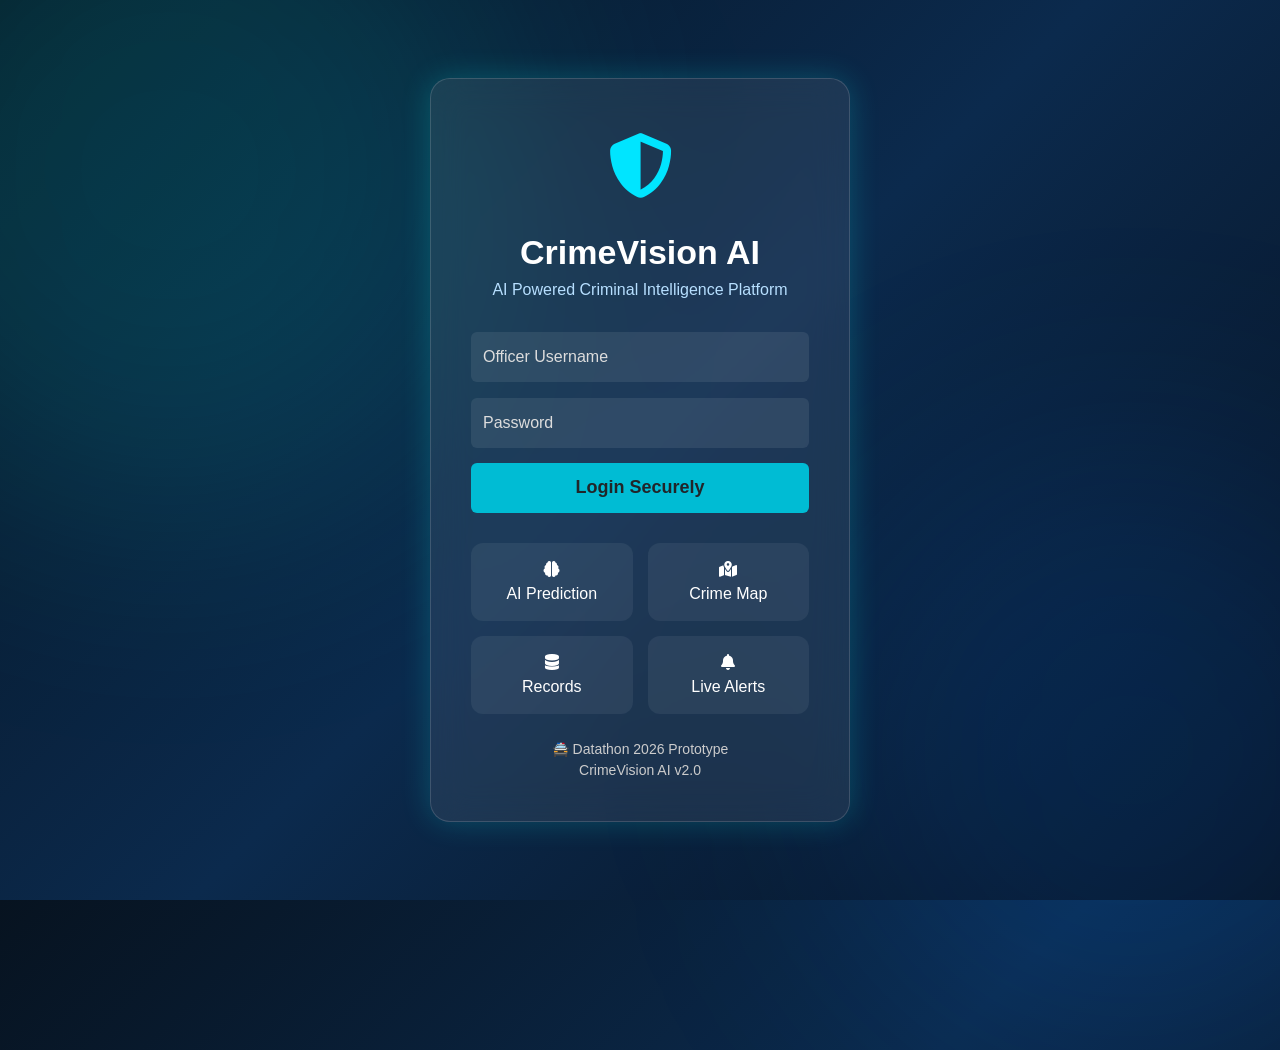
<file: index.html>
<!DOCTYPE html>
<html lang="en">

<head>
    <meta charset="UTF-8">
    <meta name="viewport" content="width=device-width, initial-scale=1.0">
    <title>CrimeVision AI - Login</title>

    <link href="https://cdn.jsdelivr.net/npm/bootstrap@5.3.3/dist/css/bootstrap.min.css" rel="stylesheet">
    <link rel="stylesheet" href="https://cdnjs.cloudflare.com/ajax/libs/font-awesome/6.5.2/css/all.min.css">

    <style>
        * {
            margin: 0;
            padding: 0;
            box-sizing: border-box;
            font-family: 'Segoe UI', sans-serif;
        }

        body {

            height: 100vh;
            display: flex;
            justify-content: center;
            align-items: center;
            background: linear-gradient(135deg, #071320, #0b2a4d, #08111f);
            overflow: hidden;

        }

        body::before {

            content: '';
            position: absolute;
            width: 700px;
            height: 700px;
            background: #00ffff22;
            border-radius: 50%;
            left: -180px;
            top: -180px;
            filter: blur(120px);

        }

        body::after {

            content: '';
            position: absolute;
            width: 600px;
            height: 600px;
            background: #0077ff22;
            border-radius: 50%;
            right: -150px;
            bottom: -150px;
            filter: blur(120px);

        }

        .login-card {

            position: relative;
            width: 420px;
            padding: 40px;
            background: rgba(255, 255, 255, .08);
            backdrop-filter: blur(18px);
            border-radius: 20px;
            border: 1px solid rgba(255, 255, 255, .15);
            box-shadow: 0 0 30px rgba(0, 255, 255, .2);
            z-index: 10;

        }

        .logo {

            font-size: 65px;
            text-align: center;
            color: #00e5ff;

        }

        .title {

            text-align: center;
            font-size: 34px;
            font-weight: bold;
            color: white;
            margin-top: 10px;

        }

        .subtitle {

            text-align: center;
            color: #b7dfff;
            margin-bottom: 30px;

        }

        .form-control {

            background: #ffffff15;
            border: none;
            color: white;
            height: 50px;

        }

        .form-control::placeholder {

            color: #ddd;

        }

        .form-control:focus {

            background: #ffffff20;
            color: white;
            box-shadow: 0 0 10px #00e5ff;
            border: none;

        }

        .btn-login {

            width: 100%;
            height: 50px;
            background: #00bcd4;
            border: none;
            font-size: 18px;
            font-weight: bold;
            margin-top: 15px;

        }

        .btn-login:hover {

            background: #0097a7;

        }

        .features {

            margin-top: 30px;
            display: grid;
            grid-template-columns: 1fr 1fr;
            gap: 15px;

        }

        .feature {

            background: #ffffff10;
            padding: 15px;
            border-radius: 12px;
            text-align: center;
            color: white;

        }

        .footer {

            margin-top: 25px;
            text-align: center;
            font-size: 14px;
            color: #cccccc;

        }
    </style>
</head>

<body>

    <div class="login-card">

        <div class="logo">
            <i class="fa-solid fa-shield-halved"></i>
        </div>

        <div class="title">
            CrimeVision AI
        </div>

        <div class="subtitle">
            AI Powered Criminal Intelligence Platform
        </div>

        <input type="text" class="form-control mb-3" placeholder="Officer Username">

        <input type="password" class="form-control" placeholder="Password">

        <button class="btn btn-login">
            Login Securely
        </button>

        <div class="features">

            <div class="feature">
                <i class="fa-solid fa-brain"></i><br>
                AI Prediction
            </div>

            <div class="feature">
                <i class="fa-solid fa-map-location-dot"></i><br>
                Crime Map
            </div>

            <div class="feature">
                <i class="fa-solid fa-database"></i><br>
                Records
            </div>

            <div class="feature">
                <i class="fa-solid fa-bell"></i><br>
                Live Alerts
            </div>
        </div>

        <div class="footer">
            🚔 Datathon 2026 Prototype<br>
            CrimeVision AI v2.0
        </div>

    </div>

    <script>

        const loginButton = document.querySelector(".btn-login");

        const VALID_USERNAME = "sarvision";
        const VALID_PASSWORD = "aanchal@123";

        loginButton.addEventListener("click", function () {

            const username = document.querySelectorAll(".form-control")[0].value.trim();
            const password = document.querySelectorAll(".form-control")[1].value;

            if (username === "" || password === "") {
                alert("Please enter Username and Password");
                return;
            }

            if (username === VALID_USERNAME && password === VALID_PASSWORD) {
                window.location.href = "dashboard.html";
            } else {
                alert("Invalid Username or Password");
            }

        });

    </script>

</body>

</html>
</file>
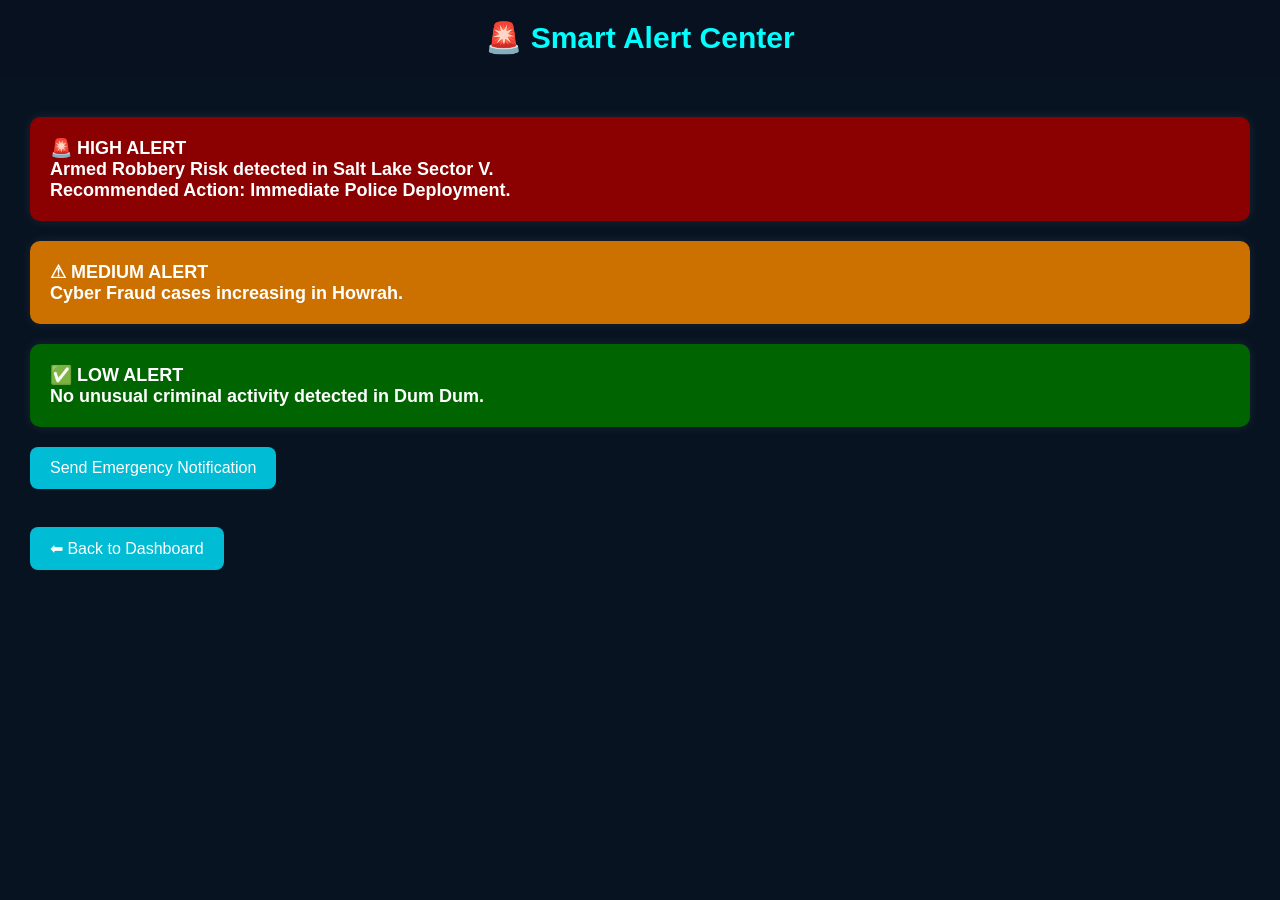
<file: alert.html>
<!DOCTYPE html>
<html>

<head>
    <title>Smart Alerts</title>
    <link rel="stylesheet" href="style.css">

    <style>
        .alert {
            padding: 20px;
            margin-bottom: 20px;
            border-radius: 10px;
            font-size: 18px;
        }

        .red {
            background: #8B0000;
        }

        .orange {
            background: #CC7000;
        }

        .green {
            background: #006400;
        }

        button {
            padding: 12px 20px;
            background: #00bcd4;
            color: white;
            border: none;
            border-radius: 8px;
            cursor: pointer;
            font-size: 16px;
        }

        button:hover {
            background: #0097a7;
        }
    </style>

</head>

<body>

    <header>

        🚨 Smart Alert Center

    </header>

    <div class="container">

        <div class="alert red">

            🚨 HIGH ALERT<br>
            Armed Robbery Risk detected in Salt Lake Sector V.<br>
            Recommended Action: Immediate Police Deployment.

        </div>

        <div class="alert orange">

            ⚠ MEDIUM ALERT<br>
            Cyber Fraud cases increasing in Howrah.

        </div>

        <div class="alert green">

            ✅ LOW ALERT<br>
            No unusual criminal activity detected in Dum Dum.

        </div>

        <button>

            Send Emergency Notification

        </button>

        <br><br>

        <a href="dashboard.html" class="page-link">
            ⬅ Back to Dashboard
        </a>

    </div>

</body>

</html>
</file>
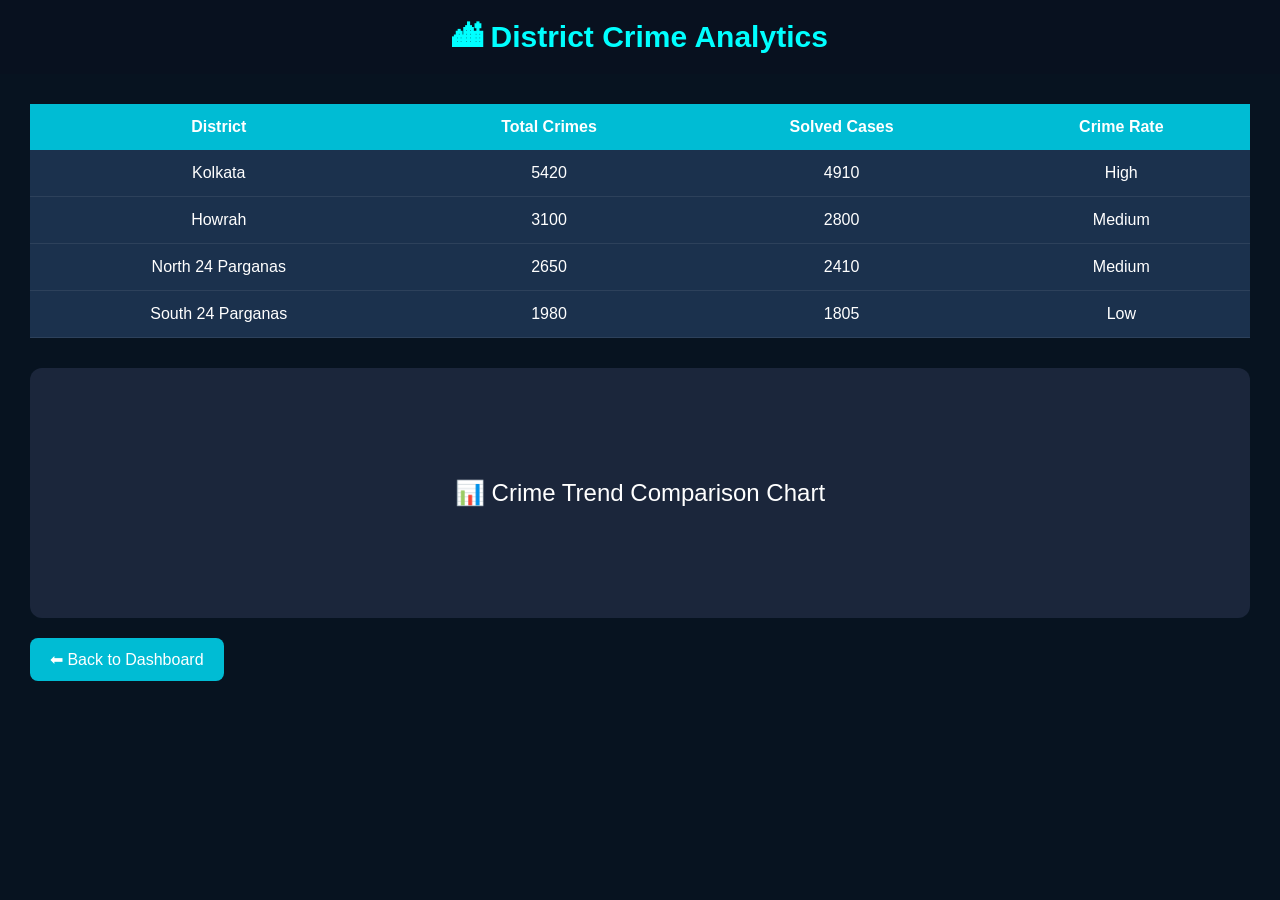
<file: district.html>
<!DOCTYPE html>
<html>

<head>
    <title>District Analytics</title>
    <link rel="stylesheet" href="style.css">

    <style>
        .chart {
            height: 250px;
            background: #1b263b;
            display: flex;
            justify-content: center;
            align-items: center;
            border-radius: 12px;
            font-size: 24px;
            margin-top: 30px;
        }
    </style>

</head>

<body>

    <header>
        🏙 District Crime Analytics
    </header>

    <div class="container">

        <table>

            <tr>
                <th>District</th>
                <th>Total Crimes</th>
                <th>Solved Cases</th>
                <th>Crime Rate</th>
            </tr>

            <tr>
                <td>Kolkata</td>
                <td>5420</td>
                <td>4910</td>
                <td>High</td>
            </tr>

            <tr>
                <td>Howrah</td>
                <td>3100</td>
                <td>2800</td>
                <td>Medium</td>
            </tr>

            <tr>
                <td>North 24 Parganas</td>
                <td>2650</td>
                <td>2410</td>
                <td>Medium</td>
            </tr>

            <tr>
                <td>South 24 Parganas</td>
                <td>1980</td>
                <td>1805</td>
                <td>Low</td>
            </tr>

        </table>

        <div class="chart">

            📊 Crime Trend Comparison Chart

        </div>

        <a href="dashboard.html" class="page-link">

            ⬅ Back to Dashboard

        </a>

    </div>

</body>

</html>
</file>
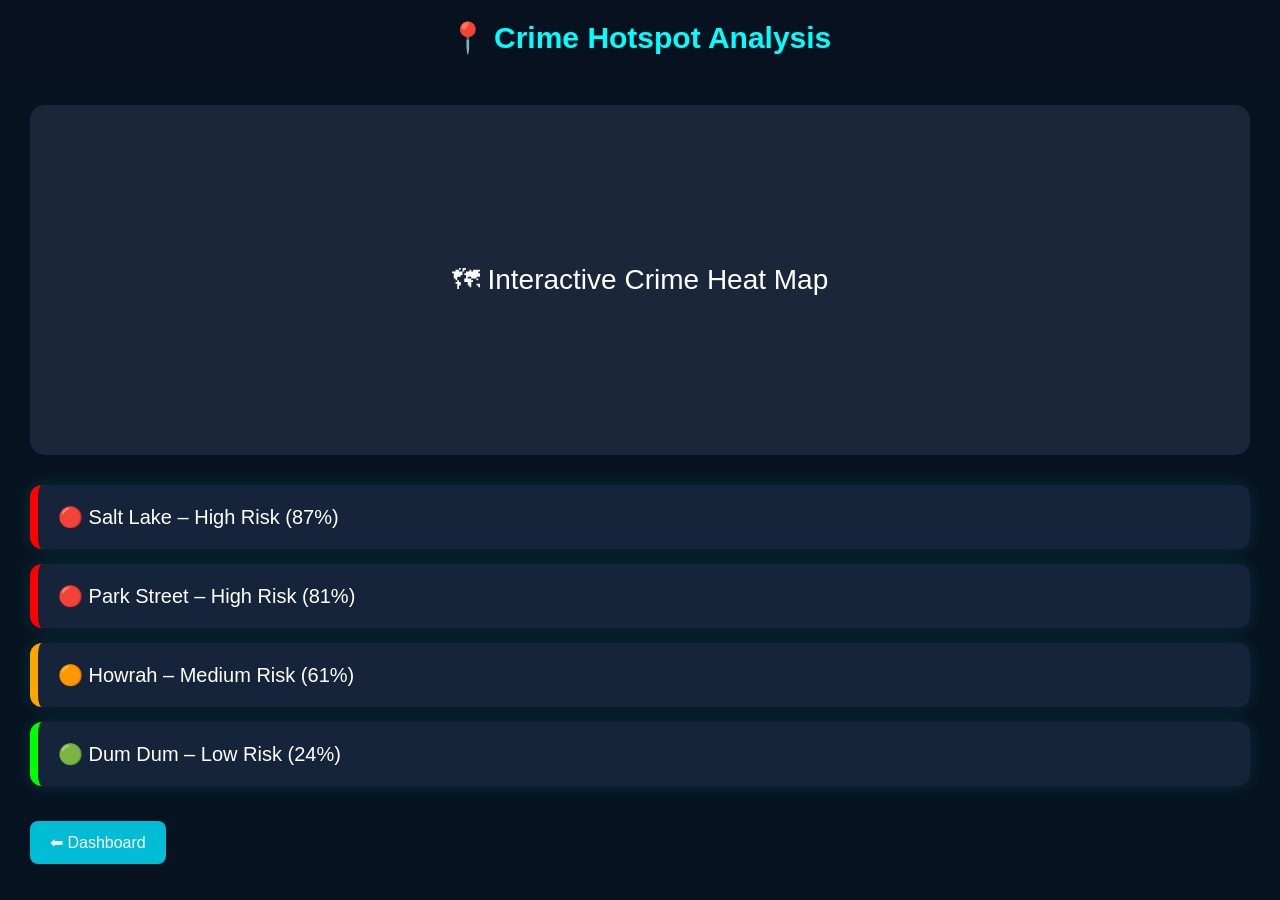
<file: hotspot.html>
<!DOCTYPE html>
<html>

<head>
    <title>Crime Hotspots</title>
    <link rel="stylesheet" href="style.css">

    <style>
        .map {
            height: 350px;
            background: #1b263b;
            border-radius: 15px;
            display: flex;
            justify-content: center;
            align-items: center;
            font-size: 28px;
            margin-bottom: 30px;
        }

        .card {
            background: #16243b;
            padding: 20px;
            border-radius: 12px;
            margin: 15px 0;
            font-size: 20px;
        }

        .high {
            border-left: 8px solid red;
        }

        .medium {
            border-left: 8px solid orange;
        }

        .low {
            border-left: 8px solid lime;
        }
    </style>

</head>

<body>

    <header>

        📍 Crime Hotspot Analysis

    </header>

    <div class="container">

        <div class="map">

            🗺 Interactive Crime Heat Map

        </div>

        <div class="card high">

            🔴 Salt Lake – High Risk (87%)

        </div>

        <div class="card high">

            🔴 Park Street – High Risk (81%)

        </div>

        <div class="card medium">

            🟠 Howrah – Medium Risk (61%)

        </div>

        <div class="card low">

            🟢 Dum Dum – Low Risk (24%)

        </div>

        <a href="dashboard.html" class="page-link">

            ⬅ Dashboard

        </a>

    </div>

</body>

</html>
</file>
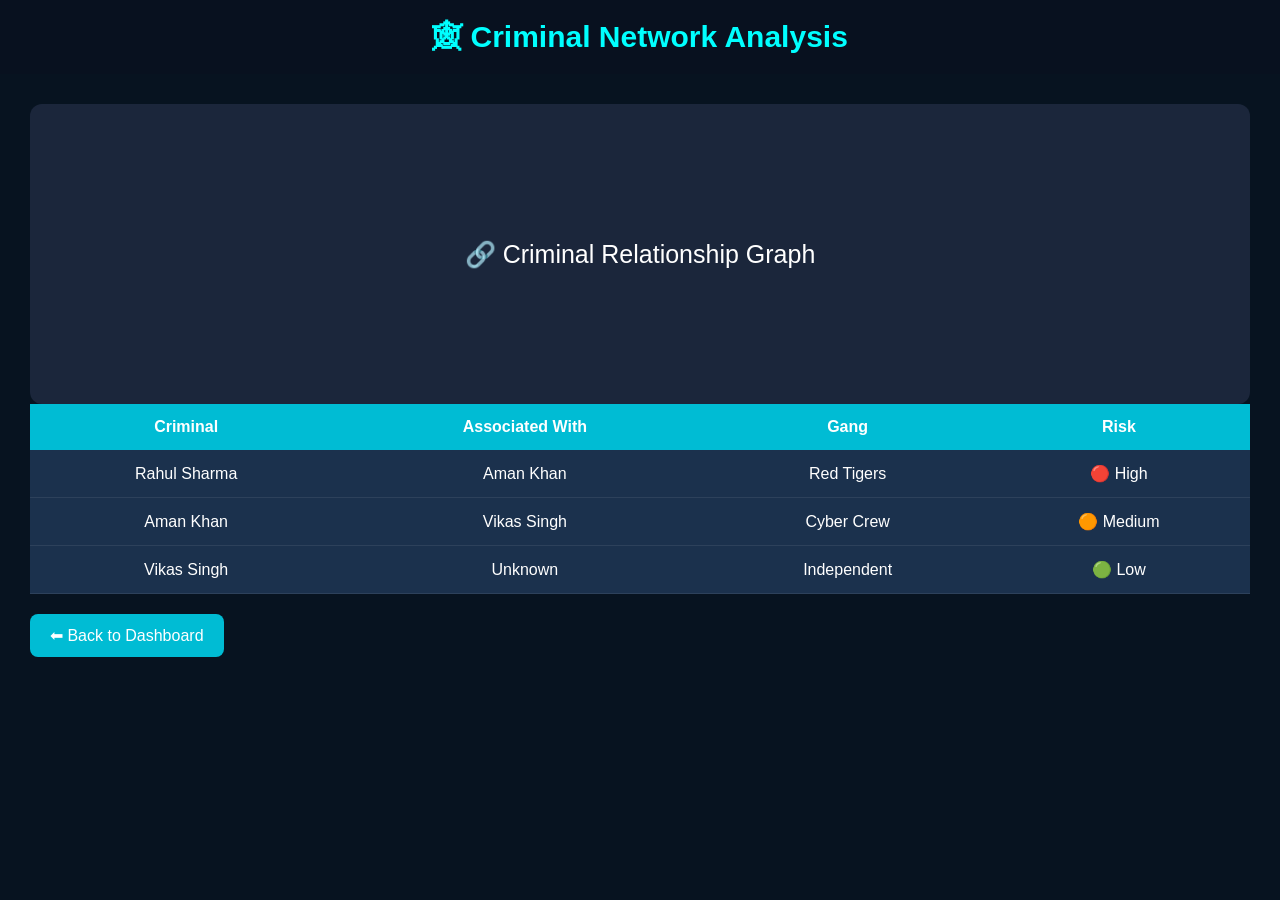
<file: network.html>
<!DOCTYPE html>
<html>

<head>
    <title>Criminal Network Analysis</title>
    <link rel="stylesheet" href="style.css">

    <style>
        .box {
            background: #16243b;
            padding: 20px;
            border-radius: 12px;
            margin-bottom: 20px;
        }

        .network {
            height: 300px;
            background: #1b263b;
            display: flex;
            justify-content: center;
            align-items: center;
            border-radius: 12px;
            font-size: 25px;
        }
    </style>

</head>

<body>

    <header>

        🕸 Criminal Network Analysis

    </header>

    <div class="container">

        <div class="network">

            🔗 Criminal Relationship Graph

        </div>

        <table>

            <tr>

                <th>Criminal</th>

                <th>Associated With</th>

                <th>Gang</th>

                <th>Risk</th>

            </tr>

            <tr>

                <td>Rahul Sharma</td>

                <td>Aman Khan</td>

                <td>Red Tigers</td>

                <td>🔴 High</td>

            </tr>

            <tr>

                <td>Aman Khan</td>

                <td>Vikas Singh</td>

                <td>Cyber Crew</td>

                <td>🟠 Medium</td>

            </tr>

            <tr>

                <td>Vikas Singh</td>

                <td>Unknown</td>

                <td>Independent</td>

                <td>🟢 Low</td>

            </tr>

        </table>

        <a href="dashboard.html" class="page-link">

            ⬅ Back to Dashboard

        </a>

    </div>

</body>

</html>
</file>
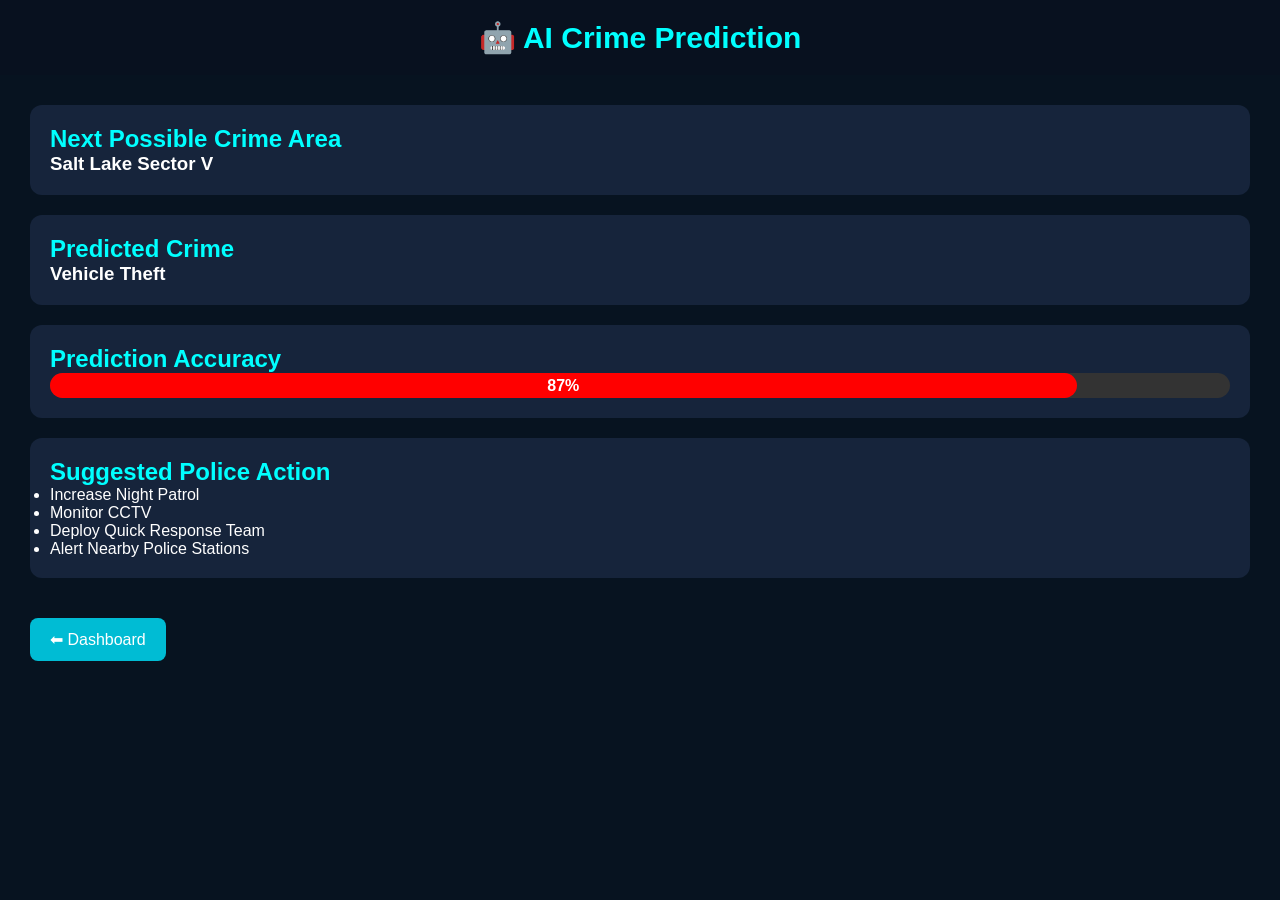
<file: prediction.html>
<!DOCTYPE html>
<html>

<head>
    <title>AI Crime Prediction</title>
    <link rel="stylesheet" href="style.css">


    <style>
        .box {
            background: #16243b;
            padding: 20px;
            border-radius: 12px;
            margin-bottom: 20px;
        }

        h2 {
            color: #00ffff;
        }

        .progress {
            background: #333;
            border-radius: 20px;
            height: 25px;
        }

        .bar {
            background: red;
            width: 87%;
            height: 25px;
            border-radius: 20px;
            text-align: center;
            line-height: 25px;
            font-weight: bold;
        }
    </style>

</head>

<body>

    <header>
        🤖 AI Crime Prediction
    </header>

    <div class="container">

        <div class="box">
            <h2>Next Possible Crime Area</h2>
            <h3>Salt Lake Sector V</h3>
        </div>

        <div class="box">
            <h2>Predicted Crime</h2>
            <h3>Vehicle Theft</h3>
        </div>

        <div class="box">
            <h2>Prediction Accuracy</h2>

            <div class="progress">
                <div class="bar">
                    87%
                </div>
            </div>

        </div>

        <div class="box">

            <h2>Suggested Police Action</h2>

            <ul>

                <li>Increase Night Patrol</li>

                <li>Monitor CCTV</li>

                <li>Deploy Quick Response Team</li>

                <li>Alert Nearby Police Stations</li>

            </ul>

        </div>

        <a href="dashboard.html" class="page-link">

            ⬅ Dashboard

        </a>

    </div>

</body>

</html>
</file>
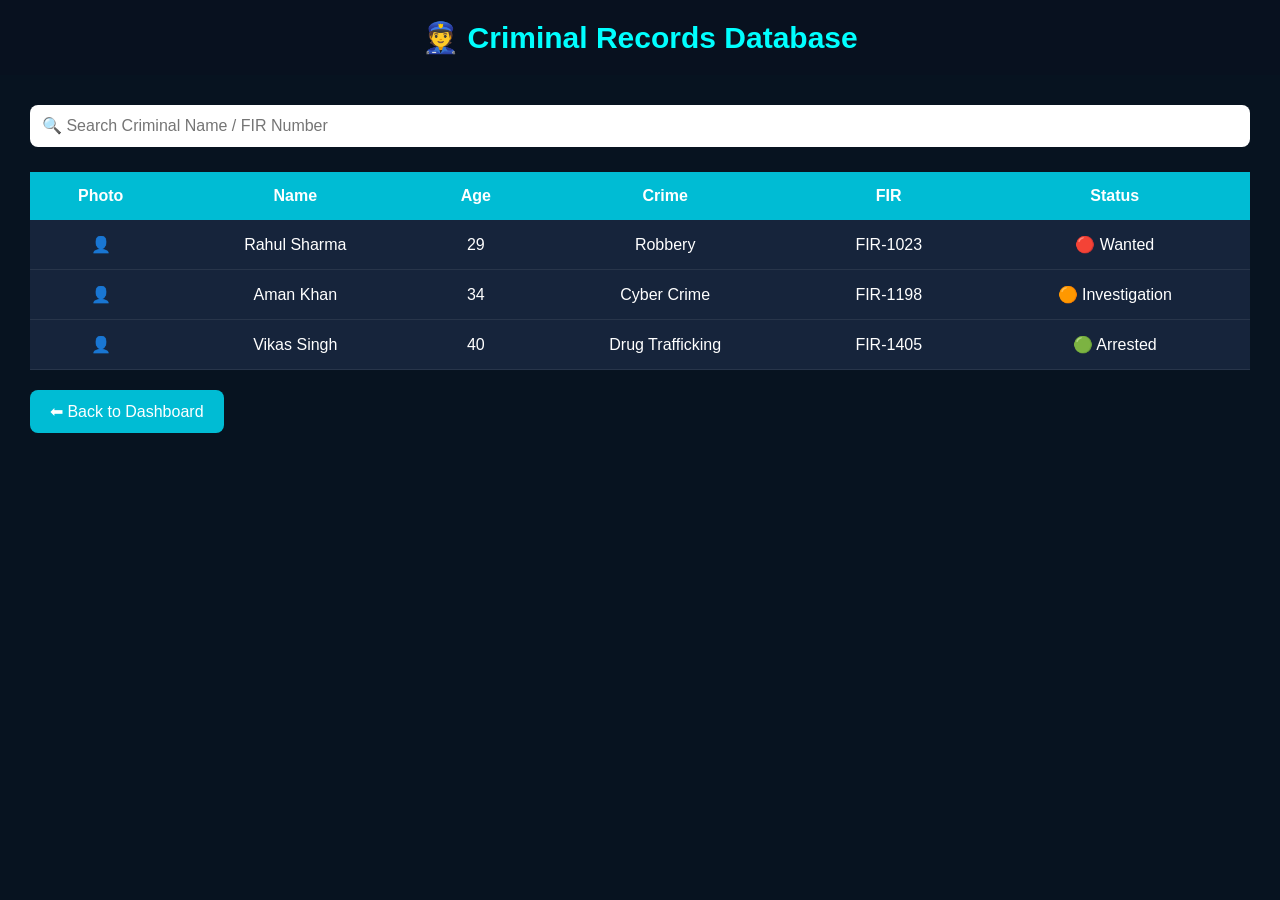
<file: records.html>
<!DOCTYPE html>
<html lang="en">

<head>
    <meta charset="UTF-8">
    <meta name="viewport" content="width=device-width, initial-scale=1.0">
    <title>Criminal Records</title>
    <link rel="stylesheet" href="style.css">
    <style>
        input {
            width: 100%;
            padding: 12px;
            border-radius: 8px;
            border: none;
            margin-bottom: 25px;
            font-size: 16px;
        }

        table {
            width: 100%;
            border-collapse: collapse;
        }

        th {
            background: #00bcd4;
            padding: 15px;
        }

        td {
            background: #16243b;
            padding: 15px;
            text-align: center;
        }

        tr:hover td {
            background: #203a43;
        }
    </style>

</head>

<body>

    <header>
        👮 Criminal Records Database
    </header>

    <div class="container">

        <input type="text" placeholder="🔍 Search Criminal Name / FIR Number">

        <table>

            <tr>
                <th>Photo</th>
                <th>Name</th>
                <th>Age</th>
                <th>Crime</th>
                <th>FIR</th>
                <th>Status</th>
            </tr>

            <tr>
                <td>👤</td>
                <td>Rahul Sharma</td>
                <td>29</td>
                <td>Robbery</td>
                <td>FIR-1023</td>
                <td>🔴 Wanted</td>
            </tr>

            <tr>
                <td>👤</td>
                <td>Aman Khan</td>
                <td>34</td>
                <td>Cyber Crime</td>
                <td>FIR-1198</td>
                <td>🟠 Investigation</td>
            </tr>

            <tr>
                <td>👤</td>
                <td>Vikas Singh</td>
                <td>40</td>
                <td>Drug Trafficking</td>
                <td>FIR-1405</td>
                <td>🟢 Arrested</td>
            </tr>

        </table>

        <a href="dashboard.html" class="page-link">
            ⬅ Back to Dashboard
        </a>

    </div>

</body>

</html>
</file>
<file: style.css>
/* =========================
   CRIMEVISION AI THEME
========================= */

* {
   margin: 0;
   padding: 0;
   box-sizing: border-box;
   font-family: 'Segoe UI', sans-serif;
}

html {
    scroll-behavior: smooth;
}

body {
   background: #071320;
   color: #ffffff;
   overflow-x: hidden;
}

/* Sidebar */

.sidebar {

   position: fixed;
   left: 0;
   top: 0;
   width: 250px;
   height: 100vh;
   background: #08111f;
   box-shadow: 4px 0 20px rgba(0, 255, 255, .12);

}

.sidebar h2 {

   text-align: center;
   padding: 25px 0;
   color: #00e5ff;
   font-weight: bold;
   letter-spacing: 1px;

}

.sidebar a {

   display: block;
   padding: 16px 25px;
   text-decoration: none;
   color: white;
   transition: .3s;

}

.sidebar a:hover {

   background: #00bcd4;
   padding-left: 35px;
   color: black;

}

/* Main Content */

.main {

   margin-left: 250px;
   padding: 25px;

}

.topbar {

   display: flex;
   justify-content: space-between;
   align-items: center;
   margin-bottom: 25px;

}


/* Dashboard Cards */

.cards {

   display: grid;
   grid-template-columns: repeat(auto-fit, minmax(220px, 1fr));
   gap: 20px;

}

.card {
    background: #11243d;
    border-radius: 18px;
    padding: 22px;
    box-shadow: 0 0 18px rgba(0,255,255,.12);
    transition: transform .4s ease, box-shadow .4s ease;
}

.card h5 {

   color: #9adfff;

}

.card h2 {

   margin-top: 10px;
   color: #00ffff;
   font-weight: bold;

}

/* =========================
   PANELS
========================= */

.panel {
    background: #11243d;
    padding: 20px;
    border-radius: 18px;
    margin-top: 25px;
    box-shadow: 0 0 15px rgba(0,255,255,.10);
    transition: box-shadow .4s ease;
}

.panel h4 {

   color: #00e5ff;
   margin-bottom: 15px;

}

/* =========================
   TABLES
========================= */

table {

   width: 100%;
   border-collapse: collapse;

}

th {

   background: #00bcd4;
   color: white;
   padding: 14px;
   text-align: center;

}

td {

   background: #1b314d;
   padding: 14px;
   text-align: center;
   border-bottom: 1px solid rgba(255, 255, 255, .08);

}

tr:hover td {

   background: #28486d;

}

/* =========================
   BADGES
========================= */

.badge-high {

   background: #e53935;
   padding: 8px 15px;
   border-radius: 25px;
   font-size: 13px;
   font-weight: bold;

}

.badge-medium {

   background: #ff9800;
   padding: 8px 15px;
   border-radius: 25px;
   font-size: 13px;
   font-weight: bold;

}

.badge-low {

   background: #43a047;
   padding: 8px 15px;
   border-radius: 25px;
   font-size: 13px;
   font-weight: bold;

}

/* =========================
   ALERTS
========================= */

.alert {

   padding: 15px;
   margin-top: 12px;
   border-radius: 10px;
   font-weight: bold;
   box-shadow: 0 0 12px rgba(255, 255, 255, .08);

}

.alert-red {

   background: #d32f2f;

}

.alert-orange {

   background: #ef6c00;

}

.alert-green {

   background: #2e7d32;

}

/* =========================
   BUTTONS
========================= */

button,
.btn {
    background: #00bcd4;
    color: white;
    border: none;
    padding: 12px 22px;
    border-radius: 10px;
    cursor: pointer;
    transition: background .3s ease, transform .3s ease;
}

button:hover,
.btn:hover {

   background: #0097a7;
   transform: scale(1.05);

}

button:focus-visible,
.btn:focus-visible,
input:focus-visible,
a:focus-visible {
    outline: 2px solid #00e5ff;
    outline-offset: 2px;
}

/* =========================
   CHARTS & MAP
========================= */

canvas {
   width: 100% !important;
   max-height: 320px;
   animation: fadeIn 1s;
}

#map {
    width: 100%;
    height: 320px;
    border-radius: 12px;
}

.map-box {

   height: 340px;
   background: linear-gradient(135deg, #0f2745, #16385e);
   border: 2px dashed #00e5ff;
   border-radius: 18px;
   display: flex;
   justify-content: center;
   align-items: center;
   font-size: 22px;
   color: #b8ecff;
   font-weight: bold;

}

/* =========================
   AI PREDICTION CARD
========================= */

.ai-card {

   background: linear-gradient(135deg, #11243d, #1b3f67);
   padding: 22px;
   border-radius: 18px;
   box-shadow: 0 0 18px rgba(0, 255, 255, .15);

}

.ai-card h3 {

   color: #00ffff;
   margin-bottom: 15px;

}

.ai-score {

   font-size: 42px;
   font-weight: bold;
   color: #00ffff;
   text-align: center;
   margin: 15px 0;

}

/* =========================
   PROFILE CARD
========================= */

.profile-card {

   background: #11243d;
   padding: 18px;
   border-radius: 18px;
   text-align: center;
   transition: .3s;

}

.profile-card:hover {

   transform: translateY(-8px);

}

.profile-card img {

   width: 90px;
   height: 90px;
   border-radius: 50%;
   border: 3px solid #00e5ff;
   margin-bottom: 10px;

}

.profile-card h5 {

   color: #00ffff;

}

.profile-card p {

   color: #d9f4ff;

}

/* =========================
   SEARCH BAR
========================= */

.search-box {

   width: 100%;
   padding: 14px;
   border: none;
   border-radius: 12px;
   background: #1b314d;
   color: white;
   margin-bottom: 20px;

}

.search-box::placeholder {

   color: #cfd8dc;

}

/* =========================
   ANIMATIONS
========================= */

@keyframes fadeIn {

   from {
      opacity: 0;
      transform: translateY(20px);
   }

   to {
      opacity: 1;
      transform: translateY(0);
   }

}

.card,
.panel,
.profile-card,
.ai-card {

   animation: fadeIn .8s ease;

}

/* =========================
   SCROLLBAR
========================= */

::-webkit-scrollbar {

   width: 10px;

}

::-webkit-scrollbar-track {

   background: #08111f;

}

::-webkit-scrollbar-thumb {

   background: #00bcd4;
   border-radius: 20px;

}

::-webkit-scrollbar-thumb:hover {

   background: #00e5ff;

}

/* =========================
   RESPONSIVE DESIGN
========================= */

@media(max-width:992px) {

   .sidebar {

      width: 100%;
      height: auto;
      position: relative;

   }

   .main {

      margin-left: 0;
      padding: 15px;

   }

   .cards {

      grid-template-columns: 1fr 1fr;

   }

   .topbar {

      flex-direction: column;
      align-items: flex-start;
      gap: 10px;

   }

}

@media(max-width:768px) {

   .cards {

      grid-template-columns: 1fr;

   }

   table {

      display: block;
      overflow-x: auto;

   }

   .profile-card img {

      width: 70px;
      height: 70px;

   }

   .ai-score {

      font-size: 32px;

   }

}

/* =========================
   FOOTER
========================= */

.footer {

   margin-top: 30px;
   text-align: center;
   padding: 15px;
   color: #9adfff;
   font-size: 14px;

}


.card:hover {

   transform: translateY(-8px);

   box-shadow: 0 0 25px cyan;

}

.panel:hover {

   box-shadow: 0 0 25px #00ffff;

}


/* ==========================
   COMMON PAGE LAYOUT
========================== */

header {
   background: #08111f;
   padding: 20px;
   text-align: center;
   color: #00ffff;
   font-size: 30px;
   font-weight: bold;
}

.container {
   padding: 30px;
}

.page-link {
   text-decoration: none;
   color: white;
   background: #00bcd4;
   padding: 12px 20px;
   border-radius: 8px;
   display: inline-block;
   margin-top: 20px;
}

.page-link:hover {
   background: #0097a7;
}
</file>
